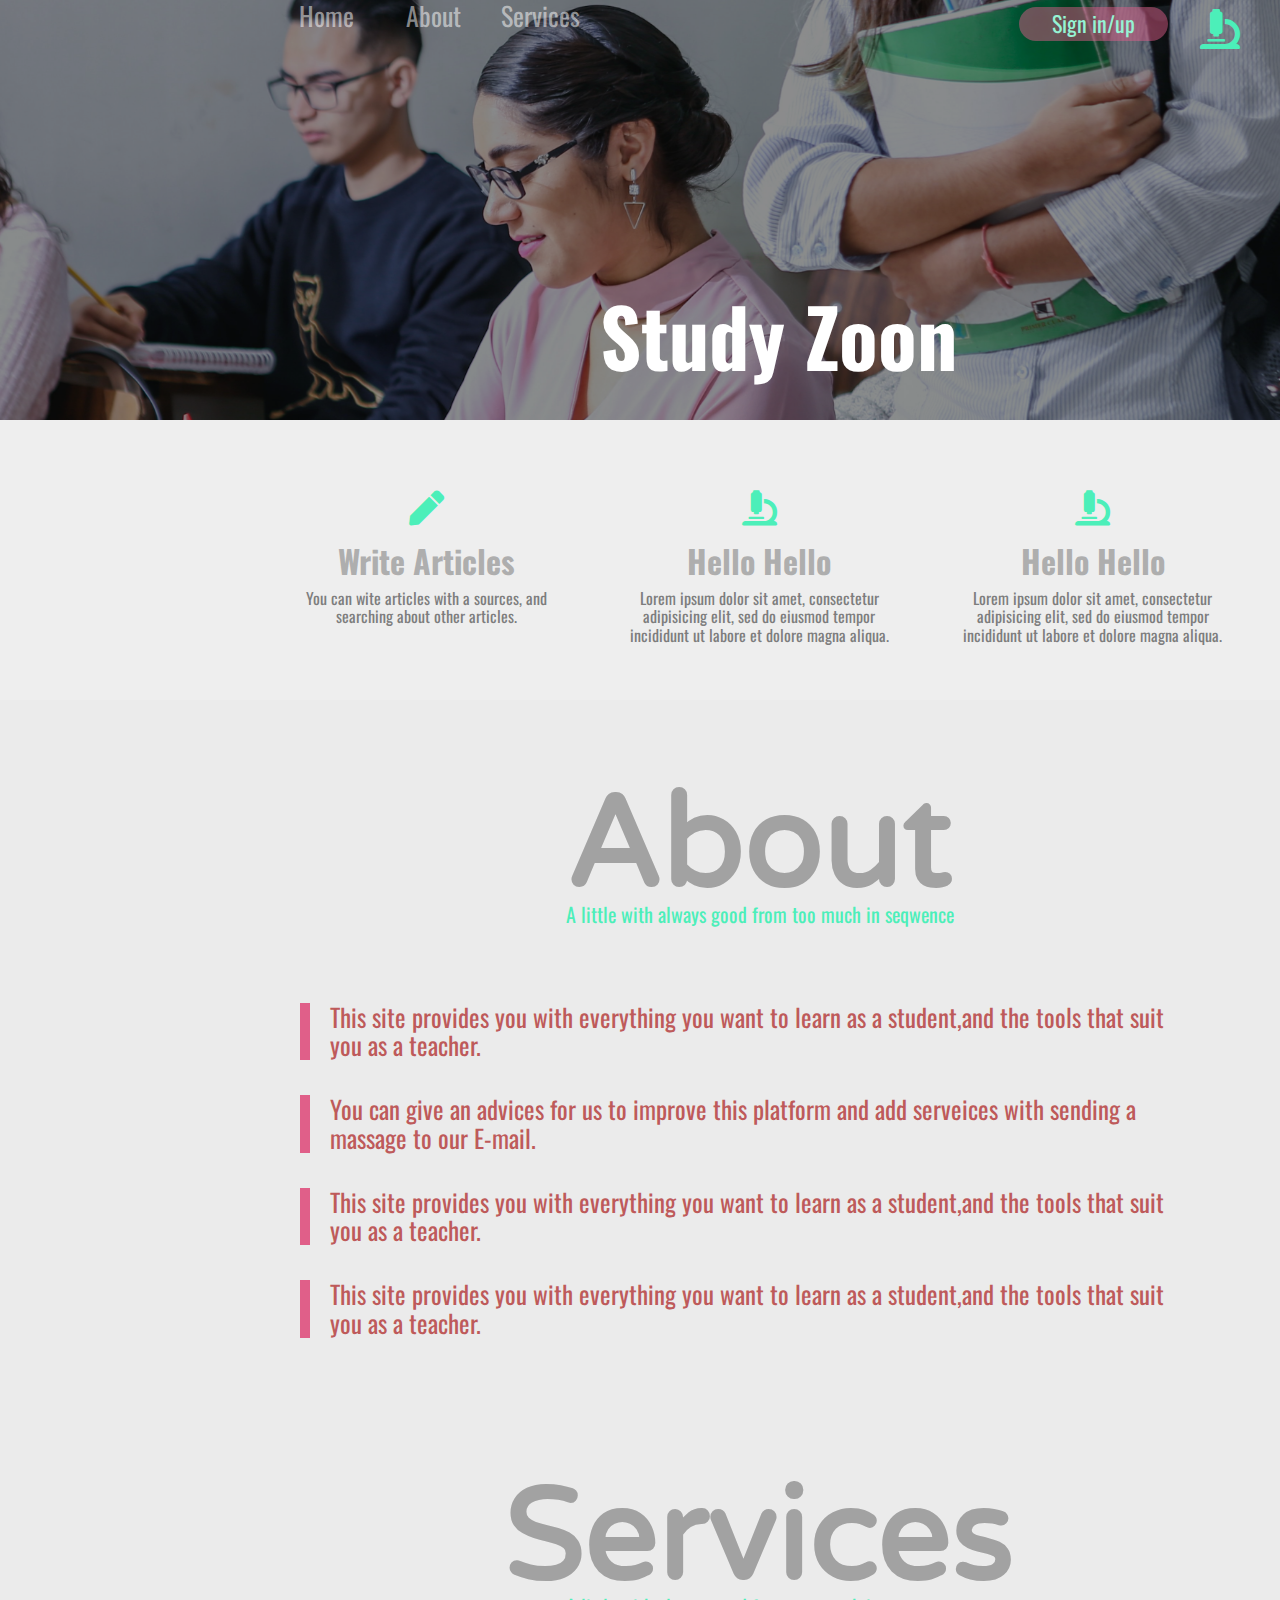
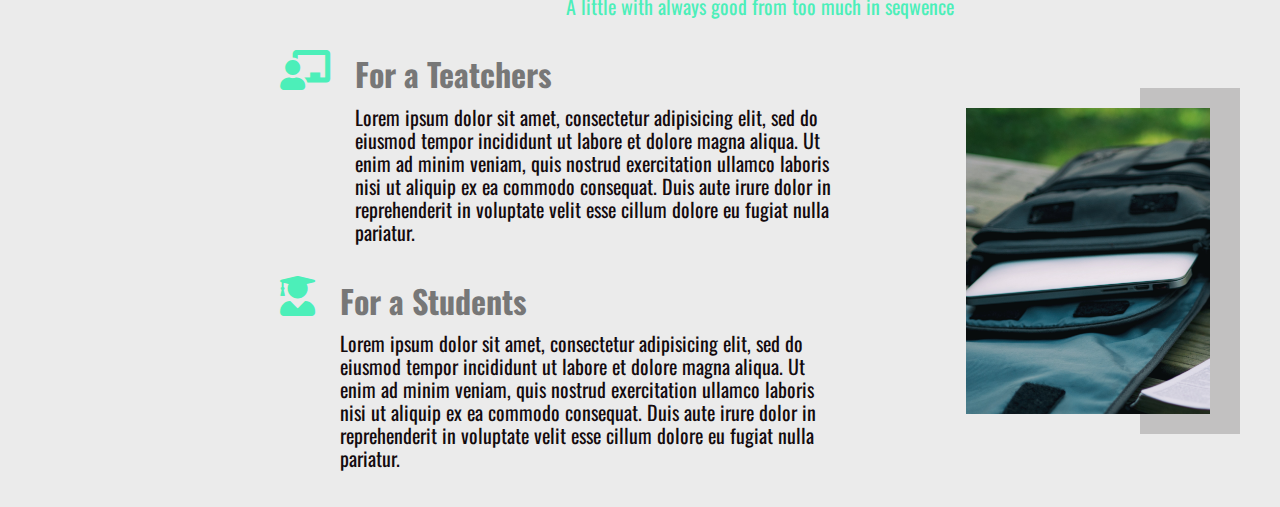
<file: html_files/index.html>
<!DOCTYPE html>
<html lang="en" dir="ltr">
  <head>
    <!-- meta -->
    <meta charset="utf-8">
    <!-- Normlyze Style -->
    <link rel="stylesheet" href="..\css_files\normalize.css">
    <!-- All icons Style -->
    <link rel="stylesheet" href="..\css_files\all-min.css">
    <!-- Page style -->
    <link rel="stylesheet" href="..\css_files\study-zoon.css">
    <!-- Fonts Style -->
    <link rel="preconnect" href="https://fonts.gstatic.com">
    <link href="https://fonts.googleapis.com/css2?family=Oswald:wght@200;300;400;500;600;700&display=swap" rel="stylesheet">
    <!-- Fonts style 2 -->
    <link rel="preconnect" href="https://fonts.gstatic.com">
    <link href="https://fonts.googleapis.com/css2?family=Varela+Round&display=swap" rel="stylesheet">
    <!-- title-->
    <title>Study Zoon</title>
  </head>
  <body>
    <!-- The Top of the main page -->
    <div class="top">
      <div class="filter">
          <div class="container">
              <div class="nav">
                <a href="#"><div class="nav-item">Home</div></a>
                <a href="#about"><div class="nav-item">About</div></a>
                <a href="#Services"><div class="nav-item">Services</div></a>
                <a href="sign_in.html"><div class="sign">Sign in/up</div></a>
                <i class="fas fa-microscope"></i>
              </div>
              <div class="web-name">
                <h1>Study Zoon<h1>
              </div>
            </div>
        </div>
  </div>
    <!-- The advantsges -->
    <div class="contain">
      <div class="container con">
        <div class="advantege">
          <i class="fas fa-pen"></i>
          <h1>Write Articles</h1>
          <p>You can wite articles with a sources, and searching about other articles.</p>
        </div>
        <div class="advantege">
          <i class="fas fa-microscope"></i>
          <h1>Hello Hello</h1>
          <p>Lorem ipsum dolor sit amet, consectetur adipisicing elit, sed do eiusmod tempor incididunt ut labore et dolore magna aliqua.</p>
        </div>
        <div class="advantege">
          <i class="fas fa-microscope"></i>
          <h1>Hello Hello</h1>
          <p>Lorem ipsum dolor sit amet, consectetur adipisicing elit, sed do eiusmod tempor incididunt ut labore et dolore magna aliqua.</p>
        </div>
      </div>
    </div>
    <!-- The part1 Of the page-->
    <div class="contain-parts">
      <div class="container con">
        <!-- About Part -->
        <div class="about" id="about">
          <h2> About </h2>
          <p>A little with always good from too much in seqwence</p>
          <div class="about-items">
            <div class="item">
              This site provides you with everything you want to learn as a student,and the tools that suit you as a teacher.
            </div>
            <div class="item">
              You can give an advices for us to improve this platform and add serveices with sending a massage to our E-mail.
            </div>
            <div class="item">
              This site provides you with everything you want to learn as a student,and the tools that suit you as a teacher.
            </div>
            <div class="item">
              This site provides you with everything you want to learn as a student,and the tools that suit you as a teacher.
            </div>
          </div>
        </div>
        <!-- Services part -->
        <div class="Services" id="Services">
          <h2> Services </h2>
          <p>A little with always good from too much in seqwence</p>
          <div class="Services-items">
            <div class="collect-items">
              <div class="item">
                <div class="icon">
                  <i class="fas fa-chalkboard-teacher"></i>
                </div>
                <div class="texts">
                  <h1>For a Teatchers</h1>
                  <p>Lorem ipsum dolor sit amet, consectetur adipisicing elit, sed do eiusmod tempor incididunt ut labore et dolore magna aliqua. Ut enim ad minim veniam, quis nostrud exercitation ullamco laboris nisi ut aliquip ex ea commodo consequat. Duis aute irure dolor in reprehenderit in voluptate velit esse cillum dolore eu fugiat nulla pariatur.<p>
                </div>
              </div>
              <div class="item">
                <div class="icon">
                  <i class="fas fa-user-graduate"></i>
                </div>
                <div class="texts">
                  <h1>For a Students</h1>
                  <p>Lorem ipsum dolor sit amet, consectetur adipisicing elit, sed do eiusmod tempor incididunt ut labore et dolore magna aliqua. Ut enim ad minim veniam, quis nostrud exercitation ullamco laboris nisi ut aliquip ex ea commodo consequat. Duis aute irure dolor in reprehenderit in voluptate velit esse cillum dolore eu fugiat nulla pariatur.<p>
                </div>
              </div>
            </div>
            <div class="img">
            </div>

          </div>
        </div>
      </div>
    </div>

  </body>
</html>
</file>
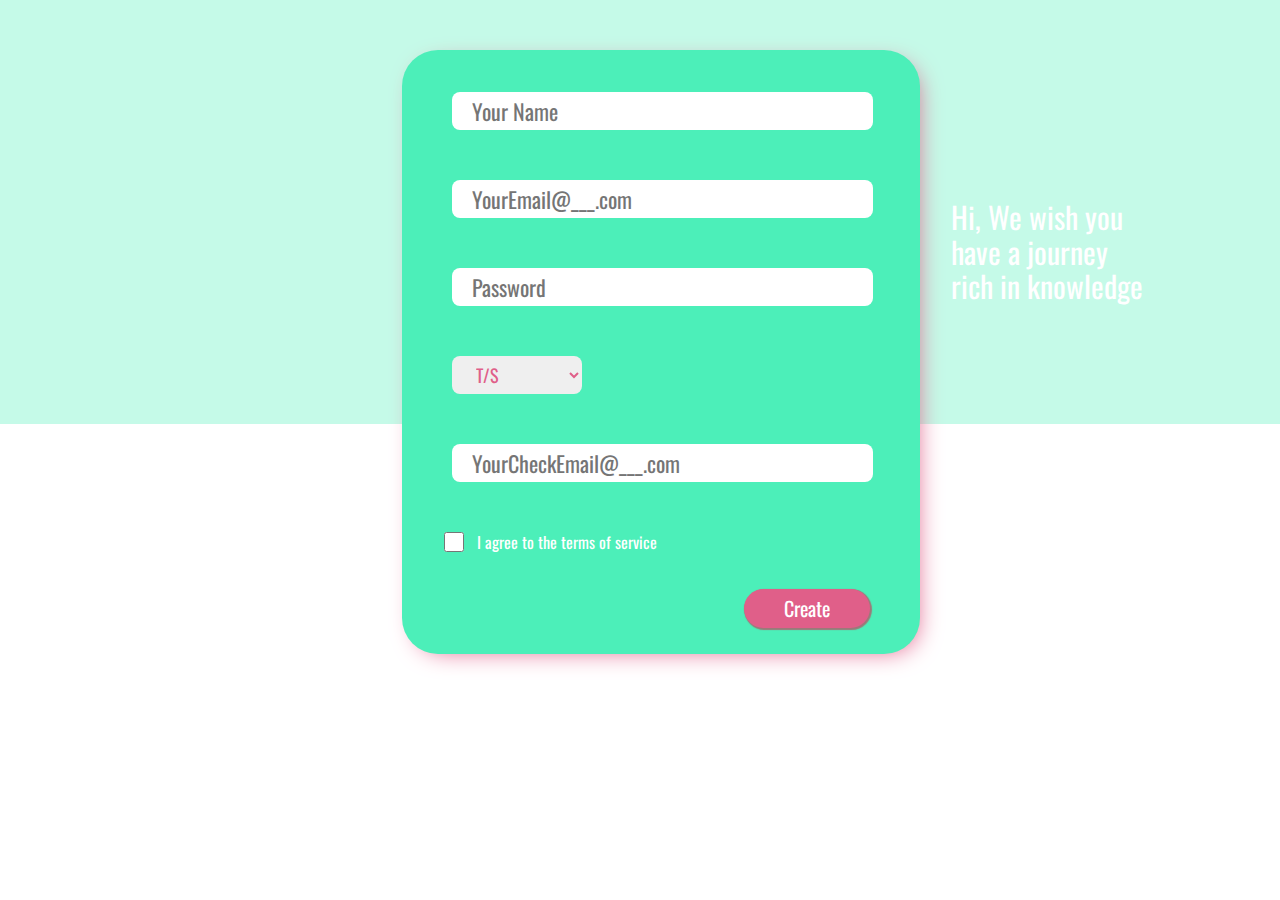
<file: html_files/new-account.html>
<!DOCTYPE html>
<html lang="en" dir="ltr">
  <head>
    <!-- meta -->
    <meta charset="utf-8">
    <!-- Normlyze Style -->
    <link rel="stylesheet" href="..\css_files\normalize.css">
    <!-- Page style -->
    <link rel="stylesheet" href="..\css_files\new-account.css">
    <!-- Fonts Style -->
    <link rel="preconnect" href="https://fonts.gstatic.com">
    <link href="https://fonts.googleapis.com/css2?family=Oswald:wght@200;300;400;500;600;700&display=swap" rel="stylesheet">
    <!-- Fonts style 2 -->
    <link rel="preconnect" href="https://fonts.gstatic.com">
    <link href="https://fonts.googleapis.com/css2?family=Varela+Round&display=swap" rel="stylesheet">
    <!-- title-->
    <title>Study Zoon: New account</title>
  </head>
  <body>
    <div class="top">
      <div class="container">
        <div class="sign">
          <form action="personal-page.html">
            <input type="text" name="user-name" placeholder="Your Name" class="user-name required">
            <input name="email" type="email" placeholder="YourEmail@___.com" class="email required"/>
            <input name="password" type="password" placeholder="Password" class="password required"/>
            <select class="t-or-s" name="kind" required>
              <option disabled selected hidden>T/S</option>
              <option value="teatcher">Teatcher</option>
              <option value="student">Student</option>
            </select>
            <input name="email-check" type="email" placeholder="YourCheckEmail@___.com" class="email-check" required/>

            <input type="checkbox" name="agree" class="agree" required>
            <label for="">I agree to the terms of service</label>
            <input name="sign" type="submit" value="Create" class="sign-in"/>
          <form>
        </div>
      </div>
    </div>
    <div class="bottom">
    </div>
  </body>
</html>
</file>
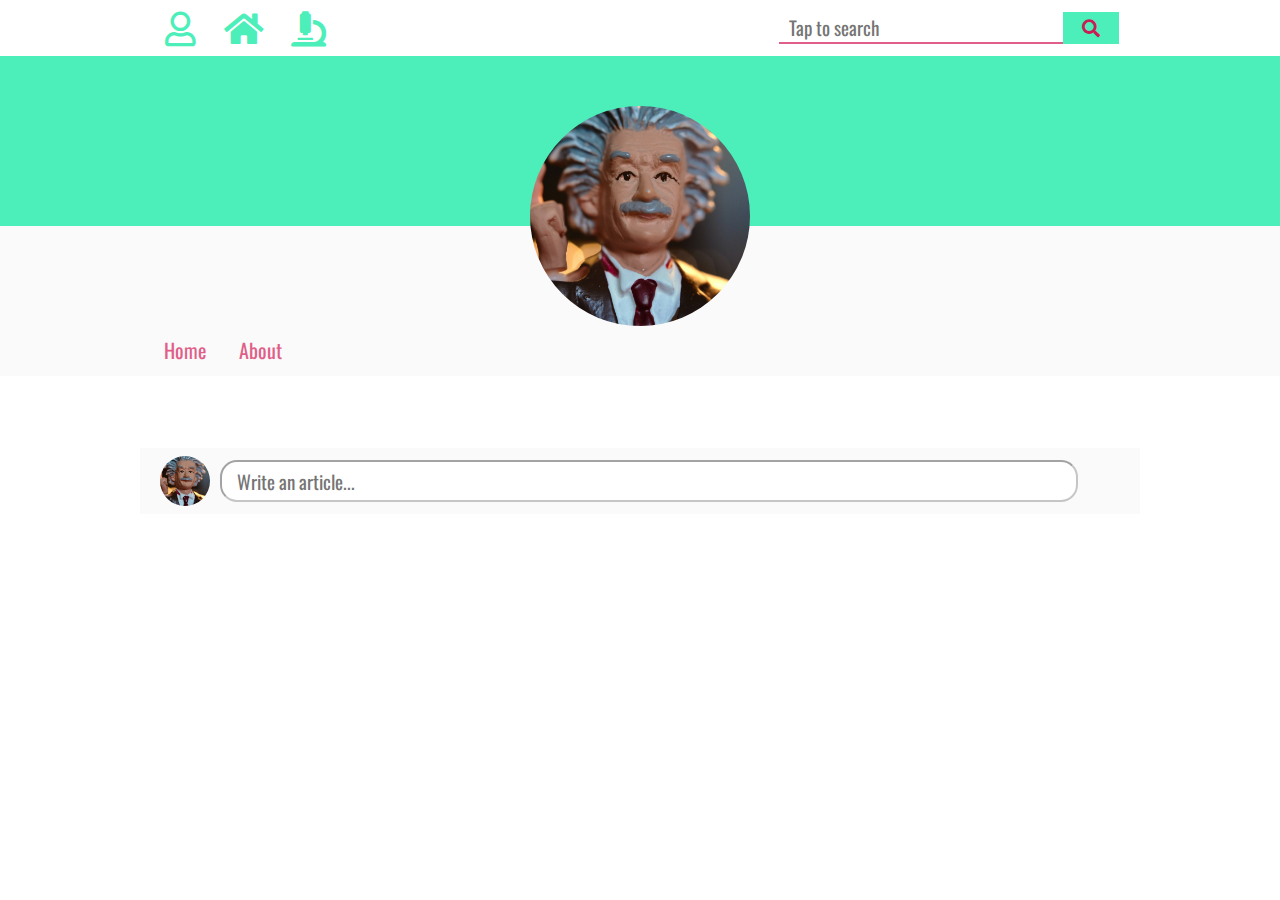
<file: html_files/personal-page.html>
<!DOCTYPE html>
<html lang="en" dir="ltr">
  <head>
    <!-- meta -->
    <meta charset="utf-8">
    <!-- Normlyze Style -->
    <link rel="stylesheet" href="..\css_files\normalize.css">
    <!-- All icons Style -->
    <link rel="stylesheet" href="..\css_files\all-min.css">
    <!-- Page style -->
    <link rel="stylesheet" href="..\css_files\personal-page.css">
    <!-- Fonts Style -->
    <link rel="preconnect" href="https://fonts.gstatic.com">
    <link href="https://fonts.googleapis.com/css2?family=Oswald:wght@200;300;400;500;600;700&display=swap" rel="stylesheet">
    <!-- Page title -->
    <title>Personal page</title>

  </head>
  <body>
    <!-- top part -->
    <div class="top">
      <div class="container">
        <!-- header of the page -->
        <header>
          <!-- icon part1 -->
          <div class="icons">
            <i class="far fa-user"></i>
            <i class="fas fa-home"></i>
            <i class="fas fa-microscope"></i>
          </div>
          <!-- search par -->
          <div class="search">

            <form>
              <input type="search" name="search" placeholder="Tap to search">
            </form>
            <div class="search-icon">
              <i class="fas fa-search"></i>
            </div>
          </div>
        </header>
      </div>
    </div>
      <!-- parent -->
    <div class="parent">
      <!-- Want par -->
      <div class="want">
        <div class = "container"></div>
      </div>
      <!-- Personal photo -->
      <div class = "personal-photo"></div>
      <!-- NAV par -->
      <nav>
        <div class = "container">
          <div class="nav-list">
            <ul>
              <li>Home</li>
              <li>About</li>
            </ul>
          </div>
        </div>
      </nav>
    </div>
    <!-- Article par -->
    <div class = "article-back">
      <div class = "container">
        <div class = "article">
          <div class = "personal-photo"></div>
          <form>
            <input type = "text" placeholder = "Write an article...">
          </form>
        </div>
      </div>
    </div>
    <!-- Your Articles -->
    <div class = "user-articles">
      <div class = "container">
      </div>
    </div>
  </body>
</html>
</file>
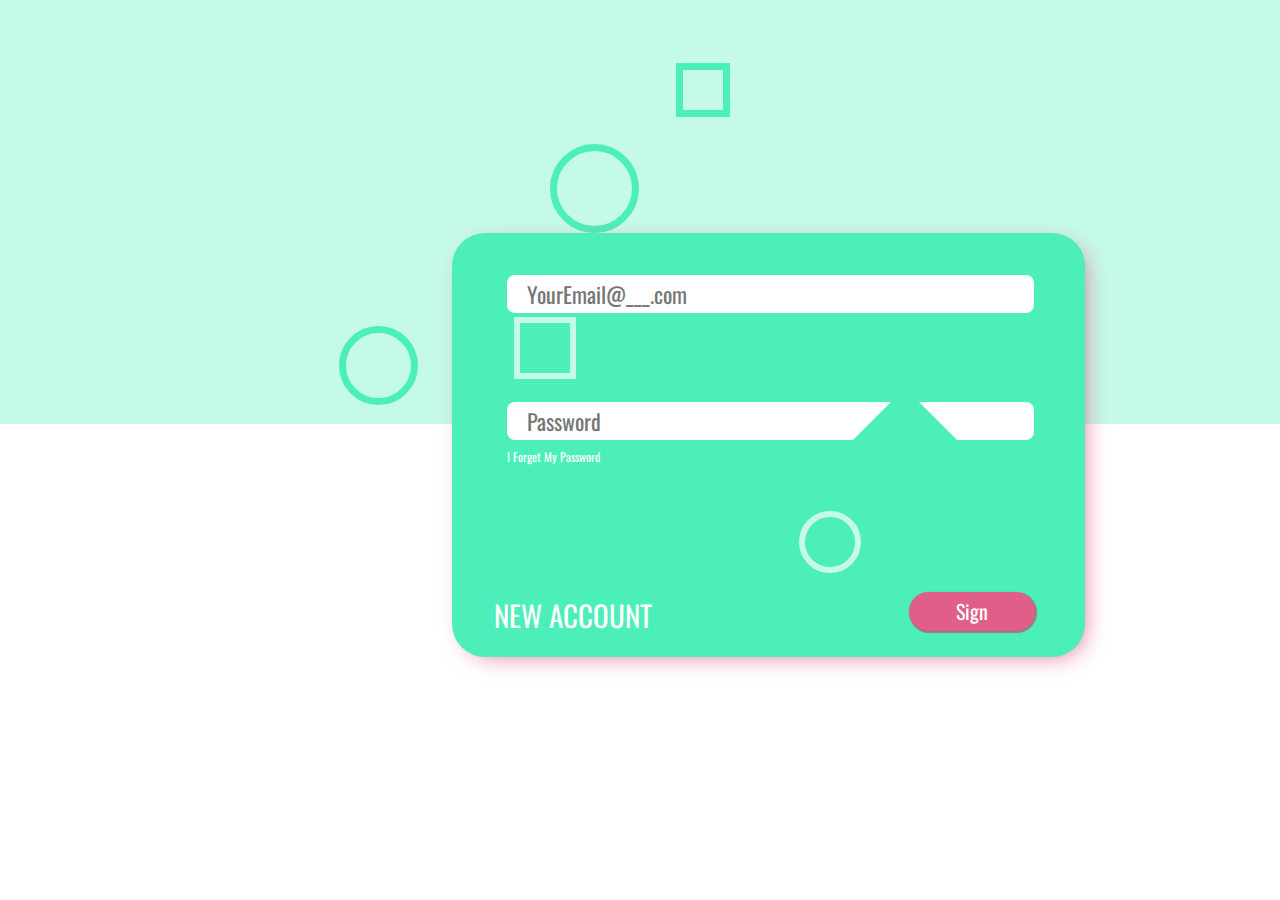
<file: html_files/sign_in.html>
<!DOCTYPE html>
<html lang="en" dir="ltr">
  <head>
    <!-- meta -->
    <meta charset="utf-8">
    <!-- Normlyze Style -->
    <link rel="stylesheet" href="..\css_files\normalize.css">
    <!-- Page style -->
    <link rel="stylesheet" href="..\css_files\sign_in.css">
    <!-- Fonts Style -->
    <link rel="preconnect" href="https://fonts.gstatic.com">
    <link href="https://fonts.googleapis.com/css2?family=Oswald:wght@200;300;400;500;600;700&display=swap" rel="stylesheet">
    <!-- Fonts style 2 -->
    <link rel="preconnect" href="https://fonts.gstatic.com">
    <link href="https://fonts.googleapis.com/css2?family=Varela+Round&display=swap" rel="stylesheet">
    <!-- title-->
    <title>Study Zoon: Sign In</title>
  </head>
  <body>
    <div class="top">
      <div class="container">
        <div class="sign">
          <form action="personal-page.html">
            <input name="email" type="email" placeholder="YourEmail@___.com" class="email"/>
            <input name="password" type="password" placeholder="Password" class="password"/>
            <a href="#" class="forget">I Forget My Password</a>
            <a href="new-account.html" class="new">NEW ACCOUNT</a>
            <input name="sign" type="submit" value="Sign" class="sign-in"/>
          <form>
        </div>
      </div>
    </div>
    <div class="bottom">
    </div>
  </body>
</html>
</file>
